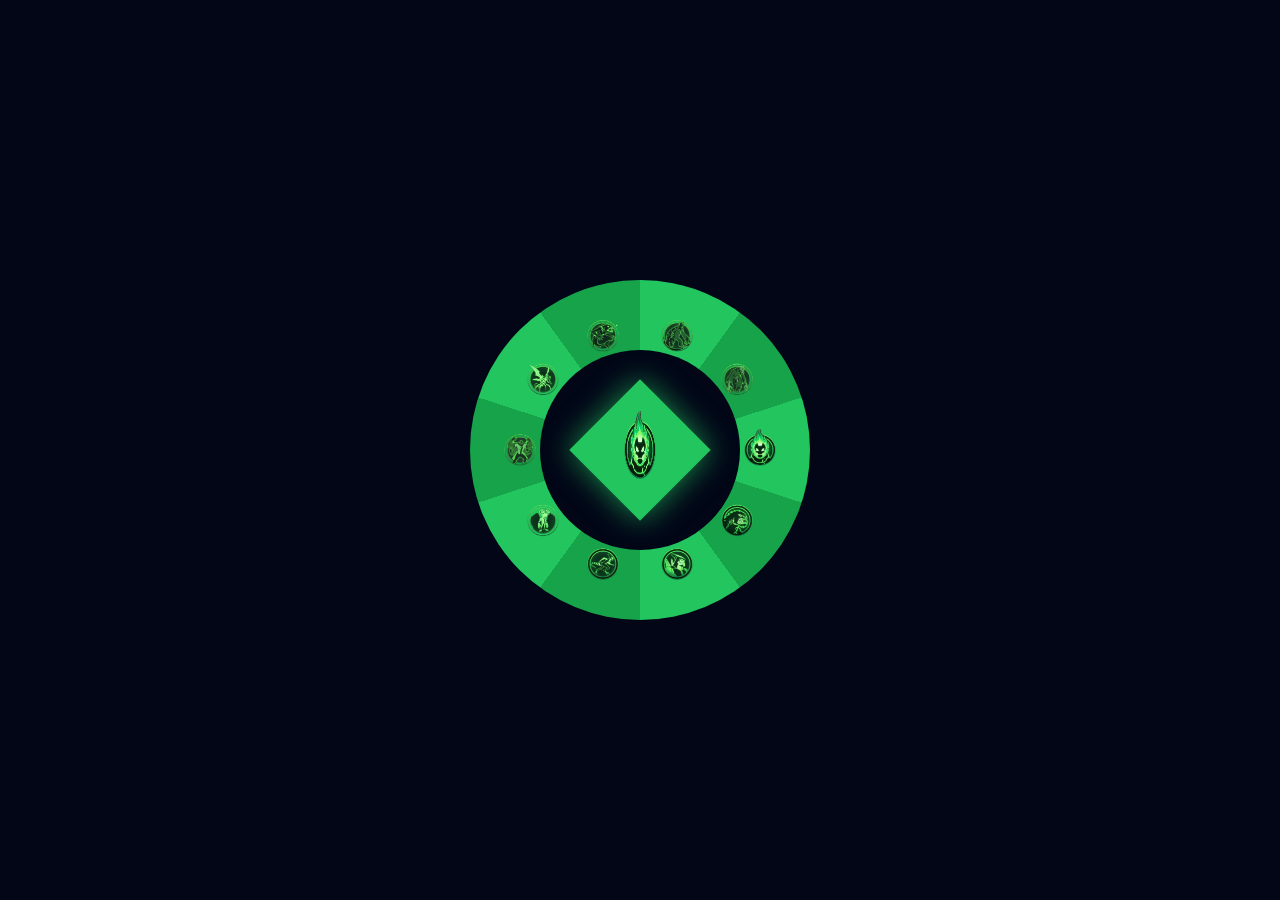
<file: ben10/index.html>
<!-- Question: Create a 2D Omnitrix selector with alien rotation, sounds, GIF transformation, and countdown -->
<!-- Name - ADITYA BHARDWAJ
     Section - D2
     Roll No - 08
     Course – B TECH
     Branch – CSE -->

<!DOCTYPE html>
<html lang="en">
<head>
    <meta charset="UTF-8">
    <meta name="viewport" content="width=device-width, initial-scale=1.0">
    <title>Omnitrix</title>
    <link rel="stylesheet" href="style.css">
</head>
<body>

    <!-- Omnitrix UI -->
    <div class="ring-container">

        <div class="ring" id="ring">
            <img src="images/heatblast.png" class="alien a0">
            <img src="images/Wildmutt.png" class="alien a1">
            <img src="images/Diamondhead.png" class="alien a2">
            <img src="images/XLR8.png" class="alien a3">
            <img src="images/Grey Matter.png" class="alien a4">
            <img src="images/ForeArms.png" class="alien a5">
            <img src="images/Stinkfly.png" class="alien a6">
            <img src="images/Ripjaws.png" class="alien a7">
            <img src="images/Upgrade.png" class="alien a8">
            <img src="images/GhostFreak.png" class="alien a9">
        </div>

        <div class="diamond">
            <img id="centerAlien" src="images/heatblast.png">
        </div>

    </div>

    <!-- Countdown -->
    <div id="countdown">10</div>

    <!-- Transformation GIF -->
    <img id="countdownGif" alt="Transformation">

    <script src="script.js"></script>
</body>
</html>
</file>
<file: ben10/style.css>
body {
    margin: 0;
    height: 100vh;
    background: #020617;
    display: flex;
    justify-content: center;
    align-items: center;
}

/* Container */
.ring-container {
    width: 340px;
    height: 340px;
    position: relative;
}

/* Ring */
.ring {
    width: 100%;
    height: 100%;
    border-radius: 50%;
    position: absolute;
    background: conic-gradient(
        #22c55e 0deg 36deg,
        #16a34a 36deg 72deg,
        #22c55e 72deg 108deg,
        #16a34a 108deg 144deg,
        #22c55e 144deg 180deg,
        #16a34a 180deg 216deg,
        #22c55e 216deg 252deg,
        #16a34a 252deg 288deg,
        #22c55e 288deg 324deg,
        #16a34a 324deg 360deg
    );
    transition: transform 0.8s ease-out;
}

/* Inner hole */
.ring::after {
    content: "";
    position: absolute;
    inset: 70px;
    background: #020617;
    border-radius: 50%;
}

/* Alien icons */
.alien {
    position: absolute;
    width: 100px;
    height: 100px;
    object-fit: contain;
    top: 50%;
    left: 50%;
    margin: -50px;
    transform-origin: center center;
    z-index: 2;
}

/* Positions */
.a0 { transform: rotate(0deg)   translate(120px) rotate(0deg); }
.a1 { transform: rotate(36deg)  translate(120px) rotate(-36deg); }
.a2 { transform: rotate(72deg)  translate(120px) rotate(-72deg); }
.a3 { transform: rotate(108deg) translate(120px) rotate(-108deg); }
.a4 { transform: rotate(144deg) translate(120px) rotate(-144deg); }
.a5 { transform: rotate(180deg) translate(120px) rotate(-180deg); }
.a6 { transform: rotate(216deg) translate(120px) rotate(-216deg); }
.a7 { transform: rotate(252deg) translate(120px) rotate(-252deg); }
.a8 { transform: rotate(288deg) translate(120px) rotate(-288deg); }
.a9 { transform: rotate(324deg) translate(120px) rotate(-324deg); }

/* Diamond */
.diamond {
    width: 100px;
    height: 100px;
    background: #22c55e;
    position: absolute;
    top: 50%;
    left: 50%;
    transform: translate(-50%, -50%) rotate(45deg);
    display: flex;
    justify-content: center;
    align-items: center;
    box-shadow: 0 0 30px rgba(34,197,94,0.7);
    z-index: 3;
}

.diamond img {
    width: 100px;
    height: 100px;
    transform: rotate(-45deg);
}

/* Countdown */
#countdown {
    display: none;
    position: fixed;
    top: 90%;
    left: 50%;
    transform: translate(-50%, -50%);
    font-size: 100px;
    font-weight: bold;
    color: #22c55e;
    text-shadow: 0 0 25px rgba(34,197,94,0.8);
    z-index: 10;
}

#countdown.red {
    color: #ef4444;
    text-shadow: 0 0 25px rgba(239,68,68,0.9);
}

/* GIF */
#countdownGif {
    display: none;
    position: fixed;
    top: 50%;
    left: 50%;
    transform: translate(-50%, -50%);
    width: 320px;
    opacity: 0.9;
    z-index: 6;
}
</file>
